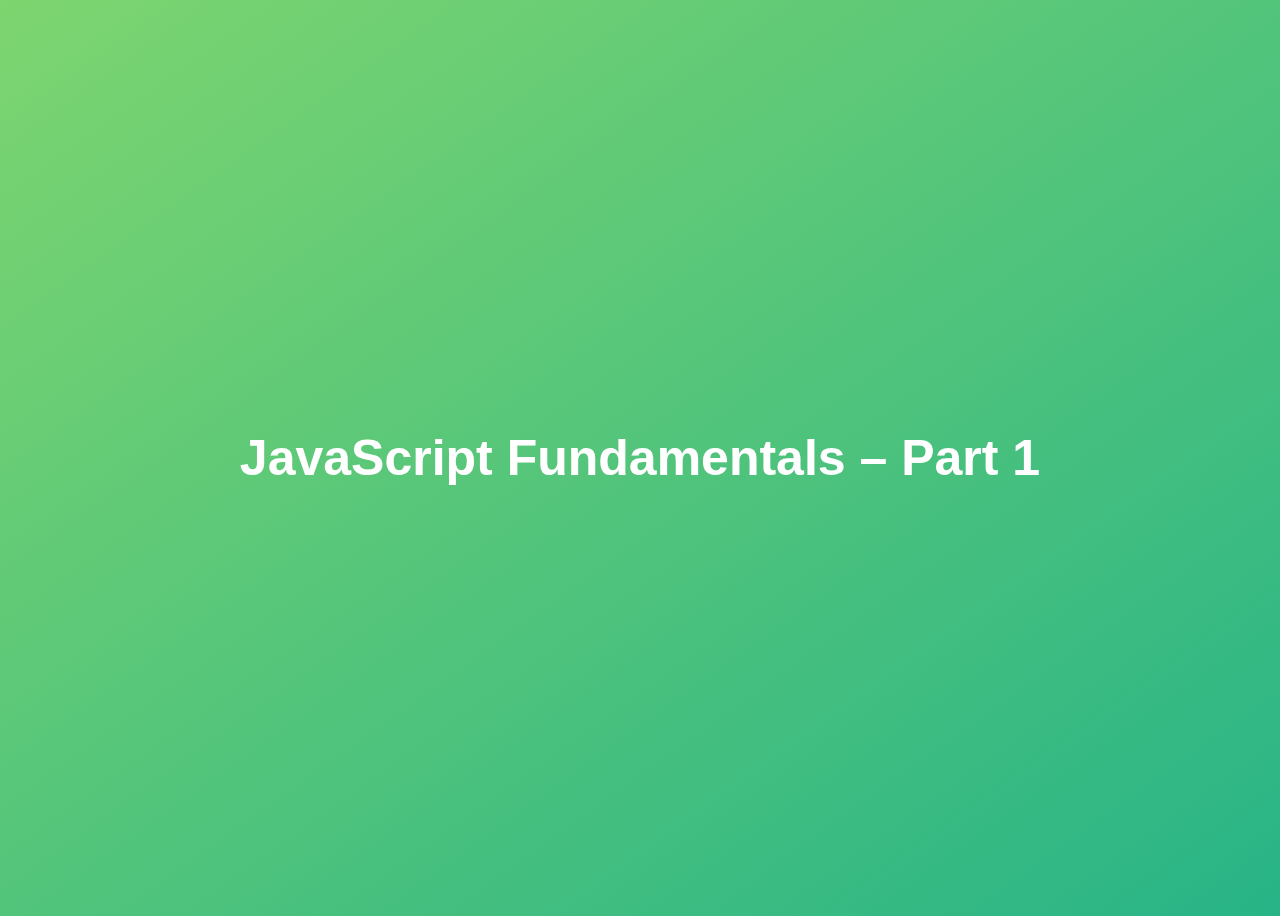
<file: 01-Fundamentals-Part-1/index.html>
<!DOCTYPE html>
<html lang="en">
  <head>
    <meta charset="UTF-8" />
    <meta name="viewport" content="width=device-width, initial-scale=1.0" />
    <meta http-equiv="X-UA-Compatible" content="ie=edge" />
    <title>JavaScript Fundamentals – Part 1</title>
    <style>
      body {
        height: 100vh;
        display: flex;
        align-items: center;
        background: linear-gradient(to top left, #28b487, #7dd56f);
      }
      h1 {
        font-family: sans-serif;
        font-size: 50px;
        line-height: 1.3;
        width: 100%;
        padding: 30px;
        text-align: center;
        color: white;
      }
    </style>
  </head>
  <body>
    <h1>JavaScript Fundamentals – Part 1</h1>

    <!-- We usually add the js script at the end of the body -->
    <script src="script.js"></script>
  </body>
</html>
</file>
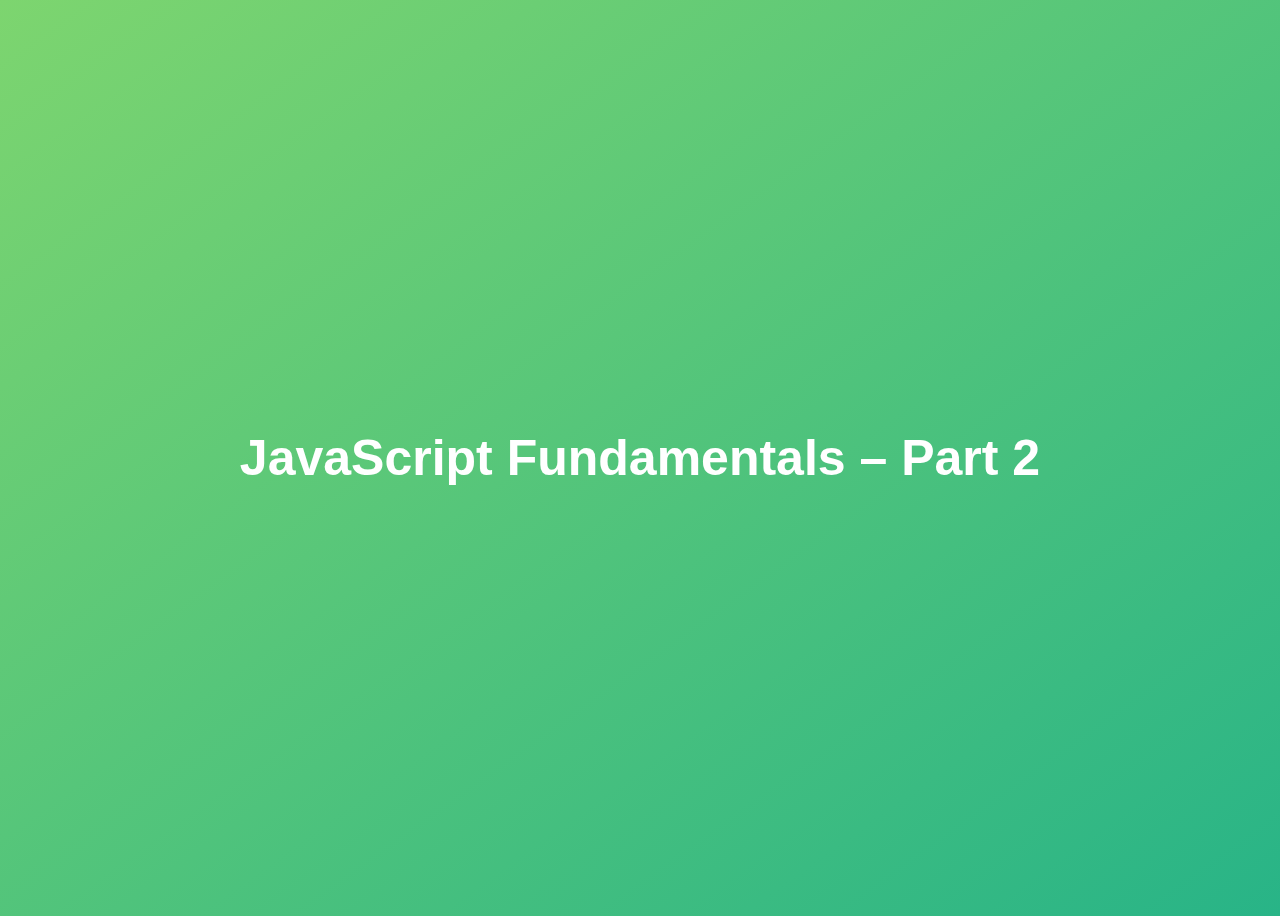
<file: 02-Fundamentals-Part-2/index.html>
<!DOCTYPE html>
<html lang="en">
  <head>
    <meta charset="UTF-8" />
    <meta name="viewport" content="width=device-width, initial-scale=1.0" />
    <meta http-equiv="X-UA-Compatible" content="ie=edge" />
    <title>JavaScript Fundamentals – Part 2</title>
    <style>
      body {
        height: 100vh;
        display: flex;
        align-items: center;
        background: linear-gradient(to top left, #28b487, #7dd56f);
      }
      h1 {
        font-family: sans-serif;
        font-size: 50px;
        line-height: 1.3;
        width: 100%;
        padding: 30px;
        text-align: center;
        color: white;
      }
    </style>
  </head>
  <body>
    <h1>JavaScript Fundamentals – Part 2</h1>
    <script src="script.js"></script>
  </body>
</html>
</file>
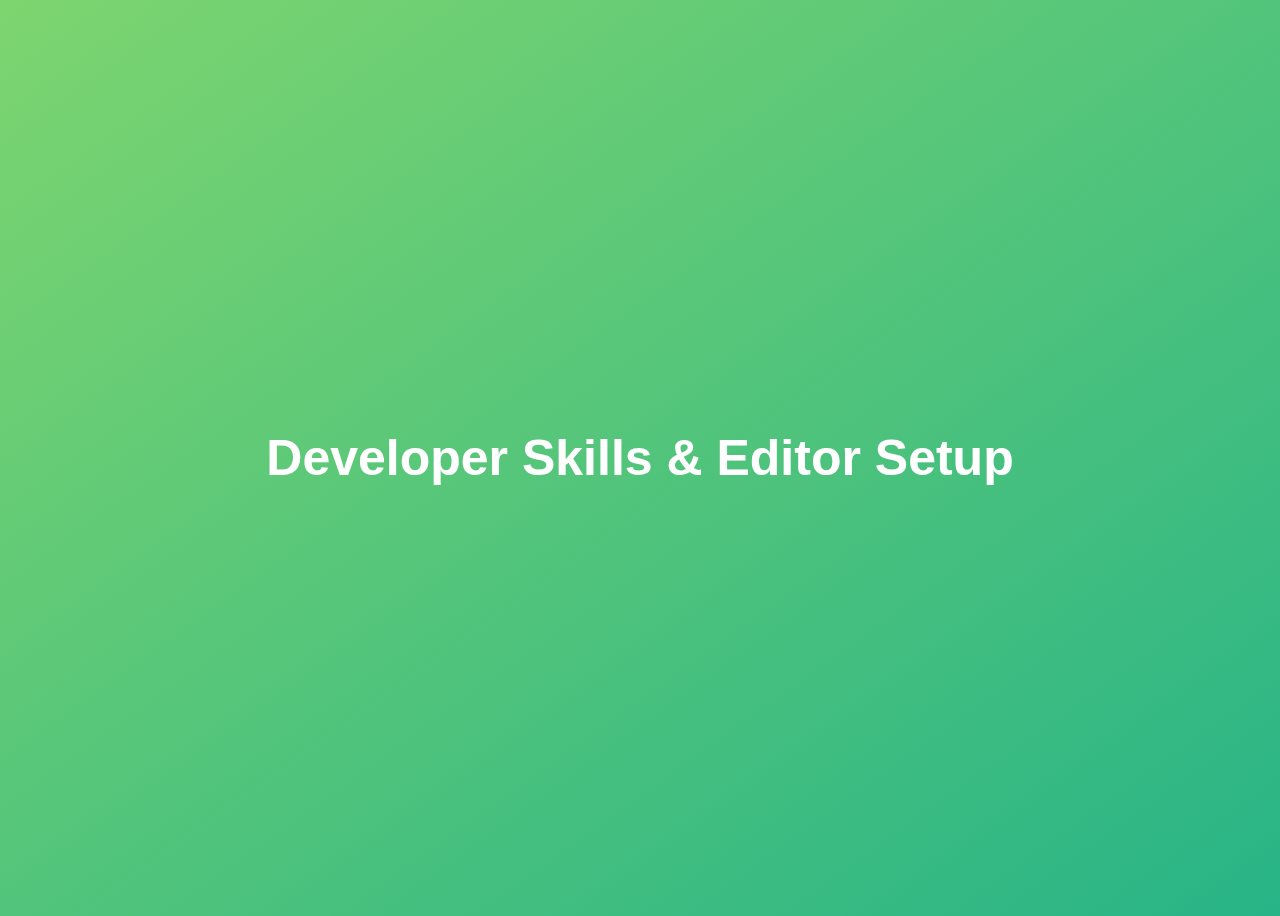
<file: 03-Developer-Skills/index.html>
<!DOCTYPE html>
<html lang="en">
  <head>
    <meta charset="UTF-8" />
    <meta name="viewport" content="width=device-width, initial-scale=1.0" />
    <meta http-equiv="X-UA-Compatible" content="ie=edge" />
    <title>Developer Skills & Editor Setup</title>
    <style>
      body {
        height: 100vh;
        display: flex;
        align-items: center;
        background: linear-gradient(to top left, #28b487, #7dd56f);
      }
      h1 {
        font-family: sans-serif;
        font-size: 50px;
        line-height: 1.3;
        width: 100%;
        padding: 30px;
        text-align: center;
        color: white;
      }
    </style>
  </head>
  <body>
    <h1>Developer Skills & Editor Setup</h1>
    <script src="script.js"></script>
  </body>
</html>
</file>
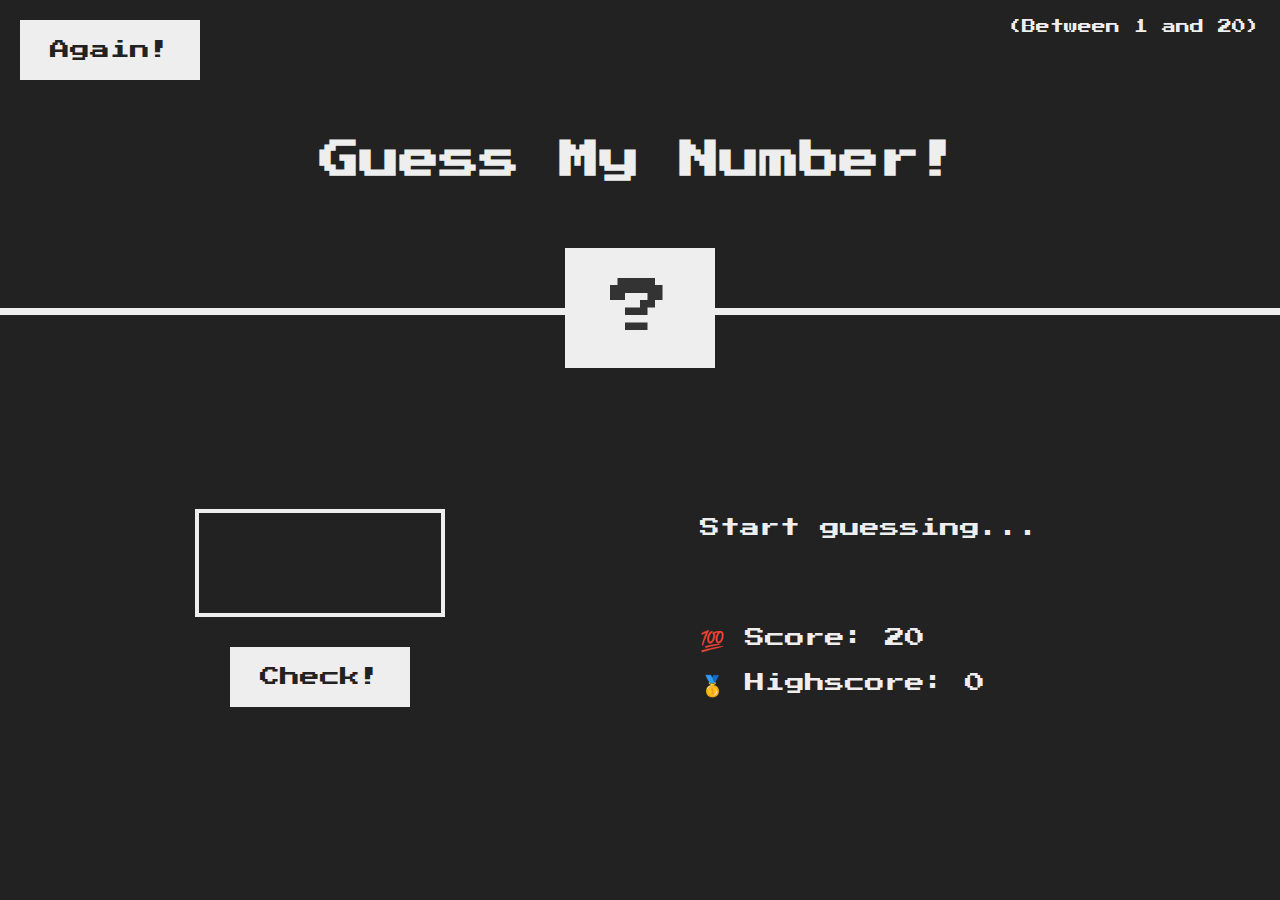
<file: 05-Guess-My-Number/index.html>
<!DOCTYPE html>
<html lang="en">
  <head>
    <meta charset="UTF-8" />
    <meta name="viewport" content="width=device-width, initial-scale=1.0" />
    <meta http-equiv="X-UA-Compatible" content="ie=edge" />
    <link rel="stylesheet" href="style.css" />
    <title>Guess My Number!</title>
  </head>
  <body>
    <header>
      <h1>Guess My Number!</h1>
      <p class="between">(Between 1 and 20)</p>
      <button class="btn again">Again!</button>
      <div class="number">?</div>
    </header>
    <main>
      <section class="left">
        <input type="number" class="guess" />
        <button class="btn check">Check!</button>
      </section>
      <section class="right">
        <p class="message">Start guessing...</p>
        <p class="label-score">💯 Score: <span class="score">20</span></p>
        <p class="label-highscore">
          🥇 Highscore: <span class="highscore">0</span>
        </p>
      </section>
    </main>
    <script src="script.js"></script>
  </body>
</html>
</file>
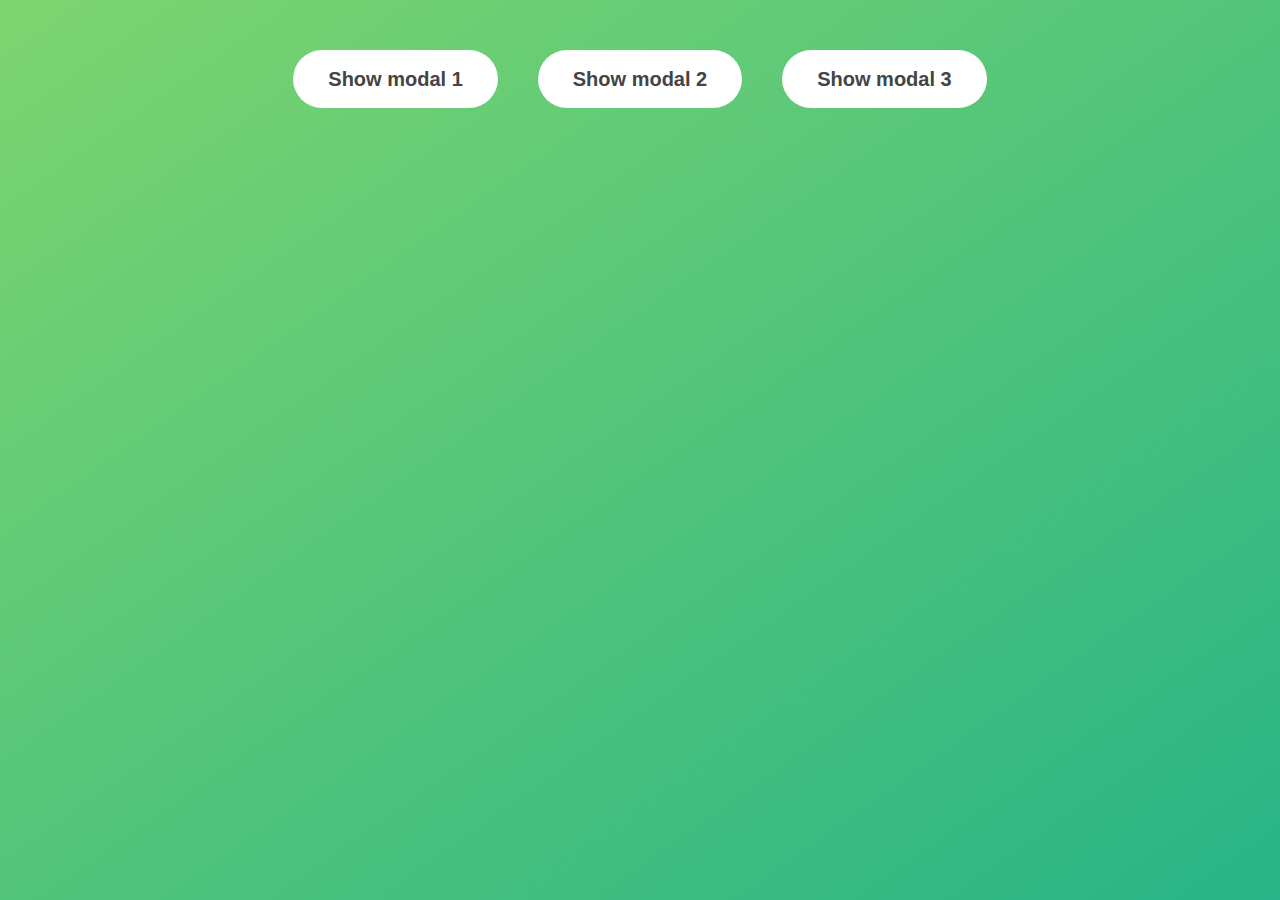
<file: 06-Modal/starter/index.html>
<!DOCTYPE html>
<html lang="en">
  <head>
    <meta charset="UTF-8" />
    <meta name="viewport" content="width=device-width, initial-scale=1.0" />
    <meta http-equiv="X-UA-Compatible" content="ie=edge" />
    <link rel="stylesheet" href="style.css" />
    <title>Modal window</title>
  </head>
  <body>
    <button class="show-modal">Show modal 1</button>
    <button class="show-modal">Show modal 2</button>
    <button class="show-modal">Show modal 3</button>

    <div class="modal hidden">
      <button class="close-modal">&times;</button>
      <h1>I'm a modal window 😍</h1>
      <p>
        Lorem ipsum dolor sit amet, consectetur adipisicing elit, sed do eiusmod
        tempor incididunt ut labore et dolore magna aliqua. Ut enim ad minim
        veniam, quis nostrud exercitation ullamco laboris nisi ut aliquip ex ea
        commodo consequat. Duis aute irure dolor in reprehenderit in voluptate
        velit esse cillum dolore eu fugiat nulla pariatur. Excepteur sint
        occaecat cupidatat non proident, sunt in culpa qui officia deserunt
        mollit anim id est laborum.
      </p>
    </div>
    <div class="overlay hidden"></div>

    <script src="script.js"></script>
  </body>
</html>
</file>
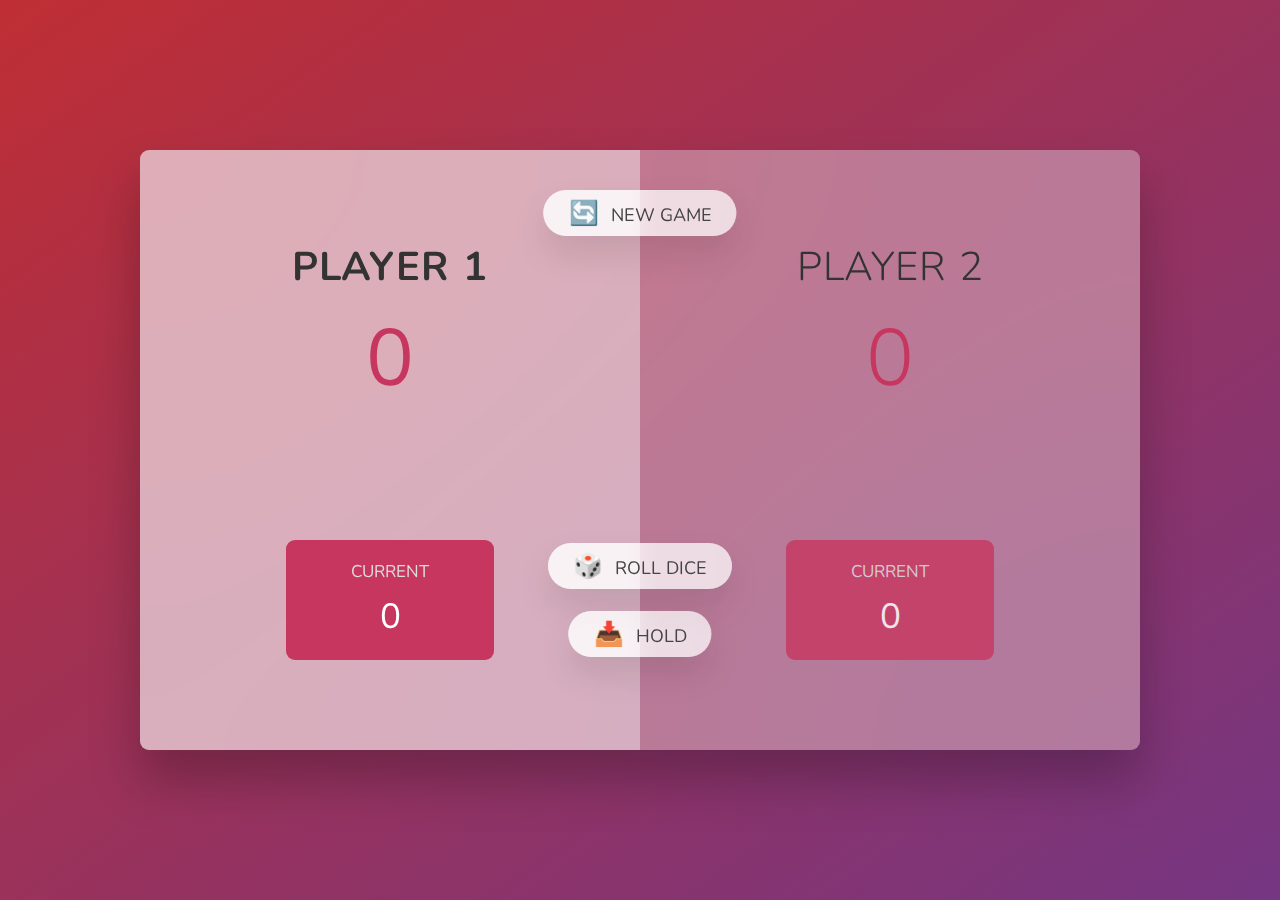
<file: 07-Pig-Game/starter/index.html>
<!DOCTYPE html>
<html lang="en">
  <head>
    <meta charset="UTF-8" />
    <meta name="viewport" content="width=device-width, initial-scale=1.0" />
    <meta http-equiv="X-UA-Compatible" content="ie=edge" />
    <link rel="stylesheet" href="style.css" />
    <title>Pig Game</title>
  </head>
  <body>
    <main>
      <section class="player player--0 player--active">
        <h2 class="name" id="name--0">Player 1</h2>
        <p class="score" id="score--0">43</p>
        <div class="current">
          <p class="current-label">Current</p>
          <p class="current-score" id="current--0">0</p>
        </div>
      </section>
      <section class="player player--1">
        <h2 class="name" id="name--1">Player 2</h2>
        <p class="score" id="score--1">24</p>
        <div class="current">
          <p class="current-label">Current</p>
          <p class="current-score" id="current--1">0</p>
        </div>
      </section>

      <img src="dice-5.png" alt="Playing dice" class="dice" />
      <button class="btn btn--new">🔄 New game</button>
      <button class="btn btn--roll">🎲 Roll dice</button>
      <button class="btn btn--hold">📥 Hold</button>
    </main>
    <script src="script.js"></script>
  </body>
</html>
</file>
<file: 05-Guess-My-Number/style.css>
@import url('https://fonts.googleapis.com/css?family=Press+Start+2P&display=swap');

* {
  margin: 0;
  padding: 0;
  box-sizing: inherit;
}

html {
  font-size: 62.5%;
  box-sizing: border-box;
}

body {
  font-family: 'Press Start 2P', sans-serif;
  color: #eee;
  background-color: #222;
  /* background-color: #60b347; */
}

/* LAYOUT */
header {
  position: relative;
  height: 35vh;
  border-bottom: 7px solid #eee;
}

main {
  height: 65vh;
  color: #eee;
  display: flex;
  align-items: center;
  justify-content: space-around;
}

.left {
  width: 52rem;
  display: flex;
  flex-direction: column;
  align-items: center;
}

.right {
  width: 52rem;
  font-size: 2rem;
}

/* ELEMENTS STYLE */
h1 {
  font-size: 4rem;
  text-align: center;
  position: absolute;
  width: 100%;
  top: 52%;
  left: 50%;
  transform: translate(-50%, -50%);
}

.number {
  background: #eee;
  color: #333;
  font-size: 6rem;
  width: 15rem;
  padding: 3rem 0rem;
  text-align: center;
  position: absolute;
  bottom: 0;
  left: 50%;
  transform: translate(-50%, 50%);
}

.between {
  font-size: 1.4rem;
  position: absolute;
  top: 2rem;
  right: 2rem;
}

.again {
  position: absolute;
  top: 2rem;
  left: 2rem;
}

.guess {
  background: none;
  border: 4px solid #eee;
  font-family: inherit;
  color: inherit;
  font-size: 5rem;
  padding: 2.5rem;
  width: 25rem;
  text-align: center;
  display: block;
  margin-bottom: 3rem;
}

.btn {
  border: none;
  background-color: #eee;
  color: #222;
  font-size: 2rem;
  font-family: inherit;
  padding: 2rem 3rem;
  cursor: pointer;
}

.btn:hover {
  background-color: #ccc;
}

.message {
  margin-bottom: 8rem;
  height: 3rem;
}

.label-score {
  margin-bottom: 2rem;
}
</file>
<file: 06-Modal/starter/style.css>
* {
  margin: 0;
  padding: 0;
  box-sizing: inherit;
}

html {
  font-size: 62.5%;
  box-sizing: border-box;
}

body {
  font-family: sans-serif;
  color: #333;
  line-height: 1.5;
  height: 100vh;
  position: relative;
  display: flex;
  align-items: flex-start;
  justify-content: center;
  background: linear-gradient(to top left, #28b487, #7dd56f);
}

.show-modal {
  font-size: 2rem;
  font-weight: 600;
  padding: 1.75rem 3.5rem;
  margin: 5rem 2rem;
  border: none;
  background-color: #fff;
  color: #444;
  border-radius: 10rem;
  cursor: pointer;
}

.close-modal {
  position: absolute;
  top: 1.2rem;
  right: 2rem;
  font-size: 5rem;
  color: #333;
  cursor: pointer;
  border: none;
  background: none;
}

h1 {
  font-size: 2.5rem;
  margin-bottom: 2rem;
}

p {
  font-size: 1.8rem;
}

/* -------------------------- */
/* CLASSES TO MAKE MODAL WORK */
.hidden {
  display: none;
}

.modal {
  position: absolute;
  top: 50%;
  left: 50%;
  transform: translate(-50%, -50%);
  width: 70%;

  background-color: white;
  padding: 6rem;
  border-radius: 5px;
  box-shadow: 0 3rem 5rem rgba(0, 0, 0, 0.3);
  z-index: 10;
}

.overlay {
  position: absolute;
  top: 0;
  left: 0;
  width: 100%;
  height: 100%;
  background-color: rgba(0, 0, 0, 0.6);
  backdrop-filter: blur(3px);
  z-index: 5;
}
</file>
<file: 07-Pig-Game/starter/style.css>
@import url('https://fonts.googleapis.com/css2?family=Nunito&display=swap');

* {
  margin: 0;
  padding: 0;
  box-sizing: inherit;
}

html {
  font-size: 62.5%;
  box-sizing: border-box;
}

body {
  font-family: 'Nunito', sans-serif;
  font-weight: 400;
  height: 100vh;
  color: #333;
  background-image: linear-gradient(to top left, #753682 0%, #bf2e34 100%);
  display: flex;
  align-items: center;
  justify-content: center;
}

/* LAYOUT */
main {
  position: relative;
  width: 100rem;
  height: 60rem;
  background-color: rgba(255, 255, 255, 0.35);
  backdrop-filter: blur(200px);
  filter: blur();
  box-shadow: 0 3rem 5rem rgba(0, 0, 0, 0.25);
  border-radius: 9px;
  overflow: hidden;
  display: flex;
}

.player {
  flex: 50%;
  padding: 9rem;
  display: flex;
  flex-direction: column;
  align-items: center;
  transition: all 0.75s;
}

/* ELEMENTS */
.name {
  position: relative;
  font-size: 4rem;
  text-transform: uppercase;
  letter-spacing: 1px;
  word-spacing: 2px;
  font-weight: 300;
  margin-bottom: 1rem;
}

.score {
  font-size: 8rem;
  font-weight: 300;
  color: #c7365f;
  margin-bottom: auto;
}

.player--active {
  background-color: rgba(255, 255, 255, 0.4);
}

.player--active .name {
  font-weight: 700;
}

.player--active .score {
  font-weight: 400;
}

.player--active .current {
  opacity: 1;
}

.current {
  background-color: #c7365f;
  opacity: 0.8;
  border-radius: 9px;
  color: #fff;
  width: 65%;
  padding: 2rem;
  text-align: center;
  transition: all 0.75s;
}

.current-label {
  text-transform: uppercase;
  margin-bottom: 1rem;
  font-size: 1.7rem;
  color: #ddd;
}

.current-score {
  font-size: 3.5rem;
}

/* ABSOLUTE POSITIONED ELEMENTS */
.btn {
  position: absolute;
  left: 50%;
  transform: translateX(-50%);
  color: #444;
  background: none;
  border: none;
  font-family: inherit;
  font-size: 1.8rem;
  text-transform: uppercase;
  cursor: pointer;
  font-weight: 400;
  transition: all 0.2s;

  background-color: white;
  background-color: rgba(255, 255, 255, 0.6);
  backdrop-filter: blur(10px);

  padding: 0.7rem 2.5rem;
  border-radius: 50rem;
  box-shadow: 0 1.75rem 3.5rem rgba(0, 0, 0, 0.1);
}

.btn::first-letter {
  font-size: 2.4rem;
  display: inline-block;
  margin-right: 0.7rem;
}

.btn--new {
  top: 4rem;
}

.btn--roll {
  top: 39.3rem;
}

.btn--hold {
  top: 46.1rem;
}

.btn:active {
  transform: translate(-50%, 3px);
  box-shadow: 0 1rem 2rem rgba(0, 0, 0, 0.15);
}

.btn:focus {
  outline: none;
}

.dice {
  position: absolute;
  left: 50%;
  top: 16.5rem;
  transform: translateX(-50%);
  height: 10rem;
  box-shadow: 0 2rem 5rem rgba(0, 0, 0, 0.2);
}

.player--winner {
  background-color: #2f2f2f;
}

.player--winner .name {
  font-weight: 700;
  color: #c7365f;
}

.hidden {
  display: none;
}
</file>
